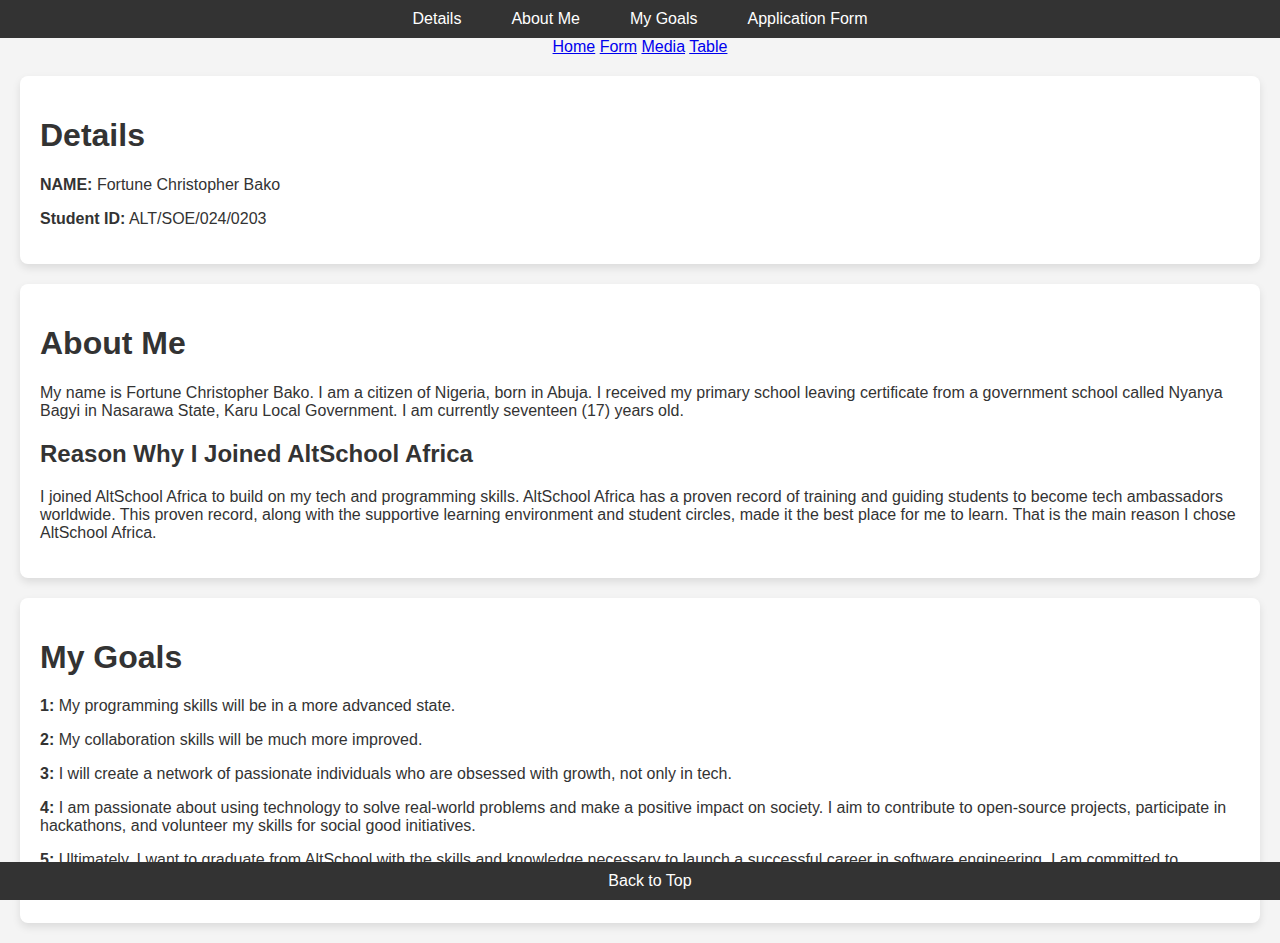
<file: index.html>
<!DOCTYPE html>
<html lang="en">
  <head>
    <meta charset="UTF-8" />
    <meta name="viewport" content="width=device-width, initial-scale=1.0" />
    <title>Assignment 1</title>
    <link rel="stylesheet" href="style.css" />
  </head>
  <body>
    <nav>
      <ul>
        <li><a href="#Details">Details</a></li>
        <li><a href="#ABOUT-ME">About Me</a></li>
        <li><a href="#My-Goals">My Goals</a></li>
        <li><a href="form.html">Application Form</a></li>
      </ul>
    </nav>
    <nav class="link">
      <a href="index.html">Home</a>
      <a href="form.html">Form</a>
      <a href="media.html">Media</a>
      <a href="table.html">Table</a>
    </nav>

    <header>
      <h1 id="Details">Details</h1>
      <p><b>NAME:</b> Fortune Christopher Bako</p>
      <p><b>Student ID:</b> ALT/SOE/024/0203</p>
    </header>

    <section>
      <h1 id="ABOUT-ME">About Me</h1>
      <p>
        My name is Fortune Christopher Bako. I am a citizen of Nigeria, born in
        Abuja. I received my primary school leaving certificate from a
        government school called Nyanya Bagyi in Nasarawa State, Karu Local
        Government. I am currently seventeen (17) years old.
      </p>
      <h2>Reason Why I Joined AltSchool Africa</h2>
      <p>
        I joined AltSchool Africa to build on my tech and programming skills.
        AltSchool Africa has a proven record of training and guiding students to
        become tech ambassadors worldwide. This proven record, along with the
        supportive learning environment and student circles, made it the best
        place for me to learn. That is the main reason I chose AltSchool Africa.
      </p>
    </section>

    <section>
      <h1 id="My-Goals">My Goals</h1>
      <p><b>1:</b> My programming skills will be in a more advanced state.</p>
      <p><b>2:</b> My collaboration skills will be much more improved.</p>
      <p>
        <b>3:</b> I will create a network of passionate individuals who are
        obsessed with growth, not only in tech.
      </p>
      <p>
        <b>4:</b> I am passionate about using technology to solve real-world
        problems and make a positive impact on society. I aim to contribute to
        open-source projects, participate in hackathons, and volunteer my skills
        for social good initiatives.
      </p>
      <p>
        <b>5:</b> Ultimately, I want to graduate from AltSchool with the skills
        and knowledge necessary to launch a successful career in software
        engineering. I am committed to continuous learning and personal growth,
        and I believe that AltSchool will provide me with the resources and
        opportunities to achieve my goals.
      </p>
    </section>

    <footer>
      <a href="#top">Back to Top</a>
    </footer>
  </body>
</html>
</file>
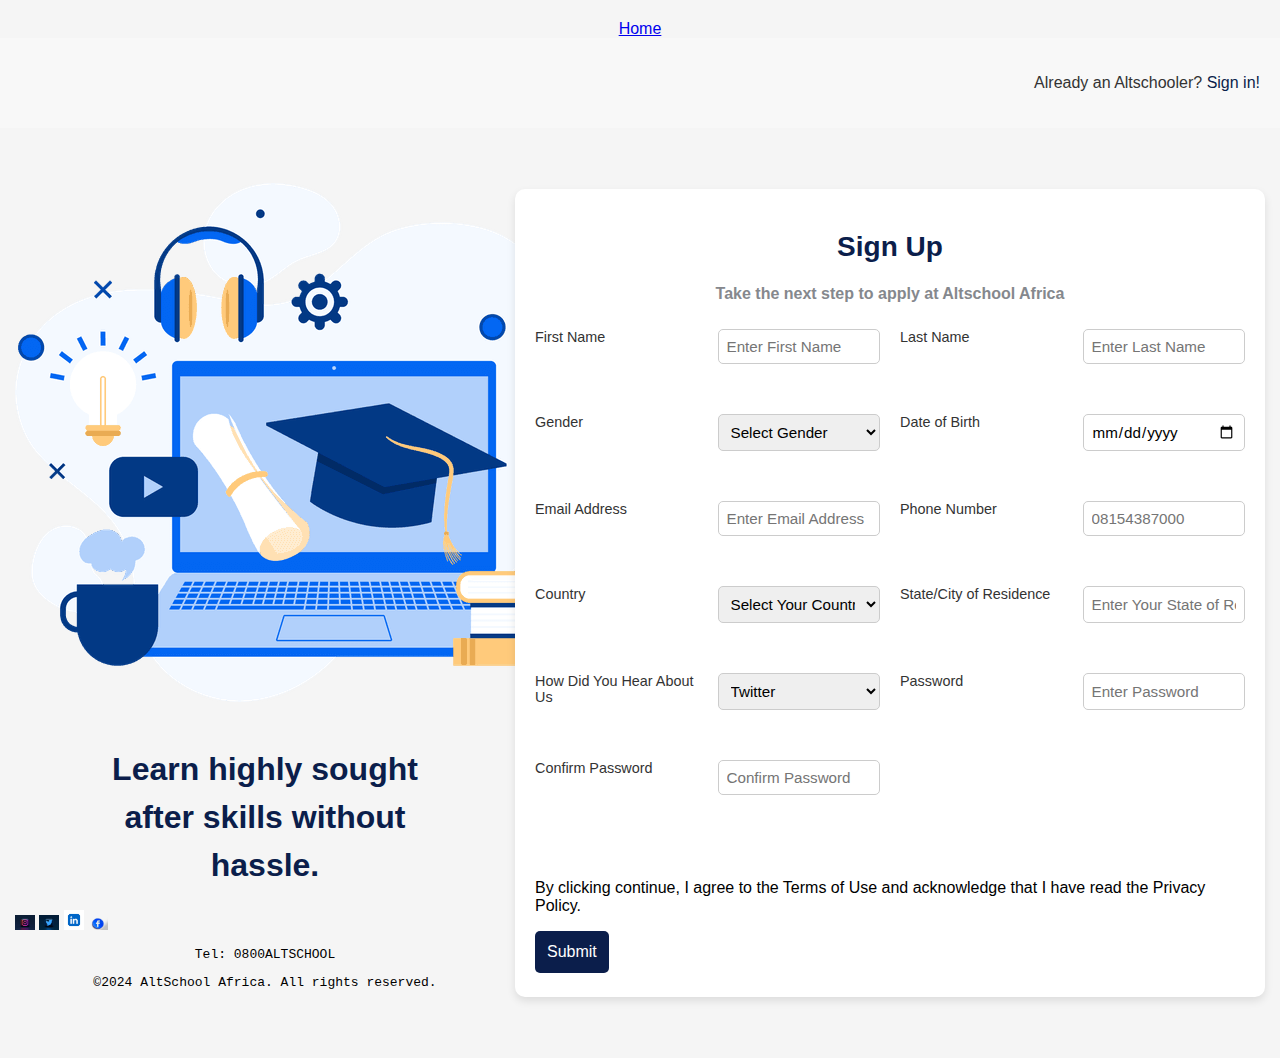
<file: form.html>
<!DOCTYPE html>
<html lang="en">
  <head>
    <meta charset="UTF-8" />
    <meta name="viewport" content="width=device-width, initial-scale=1.0" />
    <title>Application Form</title>
    <link rel="stylesheet" href="form.css" />
  </head>
  <body>
    <nav class="link"><a href="index.html">Home</a></nav>
    <header class="header-container">
      <p class="signin">Already an Altschooler? <a href="">Sign in!</a></p>
    </header>
    <main class="container">
      <section class="section">
        <div class="alt">
          <div class="image-altschool">
            <img
              class="style-image"
              src="image/altschool-photo"
              alt="Check your network well and try again"
            />
          </div>
          <br />
          <h1 class="high-skill">
            Learn highly sought<br />after skills without<br />hassle.
          </h1>
        </div>
        <footer>
          <img src="./image/instargram.jpg" class="social" />
          <img src="./image/twitter.jpg" class="social" />
          <img src="./image/linkedin.png" class="social" />
          <img src="./image/facebook.jpg" class="social" />
          <pre>Tel: 0800ALTSCHOOL</pre>
          <pre>©2024 AltSchool Africa. All rights reserved.</pre>
        </footer>
      </section>
      <section>
        <form method="post" class="form-style">
          <h2 class="signup">Sign Up</h2>
          <h4 class="steps">Take the next step to apply at Altschool Africa</h4>
          <div class="name pair">
            <div>
              <label for="first-name">First Name</label>
              <input
                type="text"
                id="first-name"
                name="first_name"
                placeholder="Enter First Name"
                required
              />
            </div>
            <div>
              <label for="last-name">Last Name</label>
              <input
                type="text"
                id="last-name"
                name="last_name"
                placeholder="Enter Last Name"
                required
              />
            </div>
          </div>
          <div class="pair">
            <div>
              <label for="gender">Gender</label>
              <select id="gender" name="gender" required>
                <option value="">Select Gender</option>
                <option value="male">Male</option>
                <option value="female">Female</option>
              </select>
            </div>
            <div>
              <label for="dob">Date of Birth</label>
              <input type="date" id="dob" name="dob" required />
            </div>
          </div>
          <div class="pair">
            <div>
              <label for="email">Email Address</label>
              <input
                id="email"
                type="email"
                name="email"
                placeholder="Enter Email Address"
                required
              />
            </div>
            <div>
              <label for="phone-number">Phone Number</label>
              <input
                id="phone-number"
                type="tel"
                name="phone_number"
                placeholder="08154387000"
                required
              />
            </div>
          </div>
          <div class="pair">
            <div>
              <label for="country">Country</label>
              <select id="country" name="country" required>
                <option value="">Select Your Country</option>
                <option value="DZ">Algeria</option>
                <option value="AO">Angola</option>
                <option value="BJ">Benin</option>
                <option value="BW">Botswana</option>
                <option value="BF">Burkina Faso</option>
                <option value="BI">Burundi</option>
                <option value="CV">Cabo Verde</option>
                <option value="CM">Cameroon</option>
                <option value="CF">Central African Republic</option>
                <option value="TD">Chad</option>
                <option value="KM">Comoros</option>
                <option value="CG">Congo</option>
                <option value="CD">Congo, Democratic Republic of the</option>
                <option value="CI">Côte d'Ivoire</option>
                <option value="DJ">Djibouti</option>
                <option value="EG">Egypt</option>
                <option value="GQ">Equatorial Guinea</option>
                <option value="ER">Eritrea</option>
                <option value="SZ">Eswatini</option>
                <option value="ET">Ethiopia</option>
                <option value="GA">Gabon</option>
                <option value="GM">Gambia</option>
                <option value="GH">Ghana</option>
                <option value="GN">Guinea</option>
                <option value="GW">Guinea-Bissau</option>
                <option value="KE">Kenya</option>
                <option value="LS">Lesotho</option>
                <option value="LR">Liberia</option>
                <option value="LY">Libya</option>
                <option value="MG">Madagascar</option>
                <option value="MW">Malawi</option>
                <option value="ML">Mali</option>
                <option value="MR">Mauritania</option>
                <option value="MU">Mauritius</option>
                <option value="MA">Morocco</option>
                <option value="MZ">Mozambique</option>
                <option value="NA">Namibia</option>
                <option value="NE">Niger</option>
                <option value="NG">Nigeria</option>
                <option value="RW">Rwanda</option>
                <option value="ST">Sao Tome and Principe</option>
                <option value="SN">Senegal</option>
                <option value="SC">Seychelles</option>
                <option value="SL">Sierra Leone</option>
                <option value="SO">Somalia</option>
                <option value="ZA">South Africa</option>
                <option value="SS">South Sudan</option>
                <option value="SD">Sudan</option>
                <option value="TZ">Tanzania</option>
                <option value="TG">Togo</option>
                <option value="TN">Tunisia</option>
                <option value="UG">Uganda</option>
                <option value="ZM">Zambia</option>
                <option value="ZW">Zimbabwe</option>
              </select>
            </div>
            <div>
              <label for="address">State/City of Residence</label>
              <input
                id="address"
                type="text"
                name="address"
                placeholder="Enter Your State of Residence"
                required
              />
            </div>
          </div>
          <div class="pair">
            <div>
              <label for="referrer">How Did You Hear About Us</label>
              <select id="referrer" name="referrer">
                <option value="1">Twitter</option>
                <option value="2">Facebook</option>
                <option value="3">LinkedIn</option>
                <option value="4">YouTube</option>
                <option value="5">Friend</option>
                <option value="6">WhatsApp</option>
                <option value="7">Instagram</option>
                <option value="8">Billboard</option>
              </select>
            </div>
            <div>
              <label for="password">Password</label>
              <input
                id="password"
                type="password"
                name="password"
                placeholder="Enter Password"
                required
              />
            </div>
          </div>
          <div class="pair">
            <div>
              <label for="confirm-password">Confirm Password</label>
              <input
                id="confirm-password"
                type="password"
                name="confirm_password"
                placeholder="Confirm Password"
                required
              />
            </div>
          </div>
          <br />
          <p>
            By clicking continue, I agree to the Terms of Use and acknowledge
            that I have read the Privacy Policy.
          </p>
          <label>
            <input type="submit" value="Submit" />
          </label>
        </form>
      </section>
    </main>
  </body>
</html>
</file>
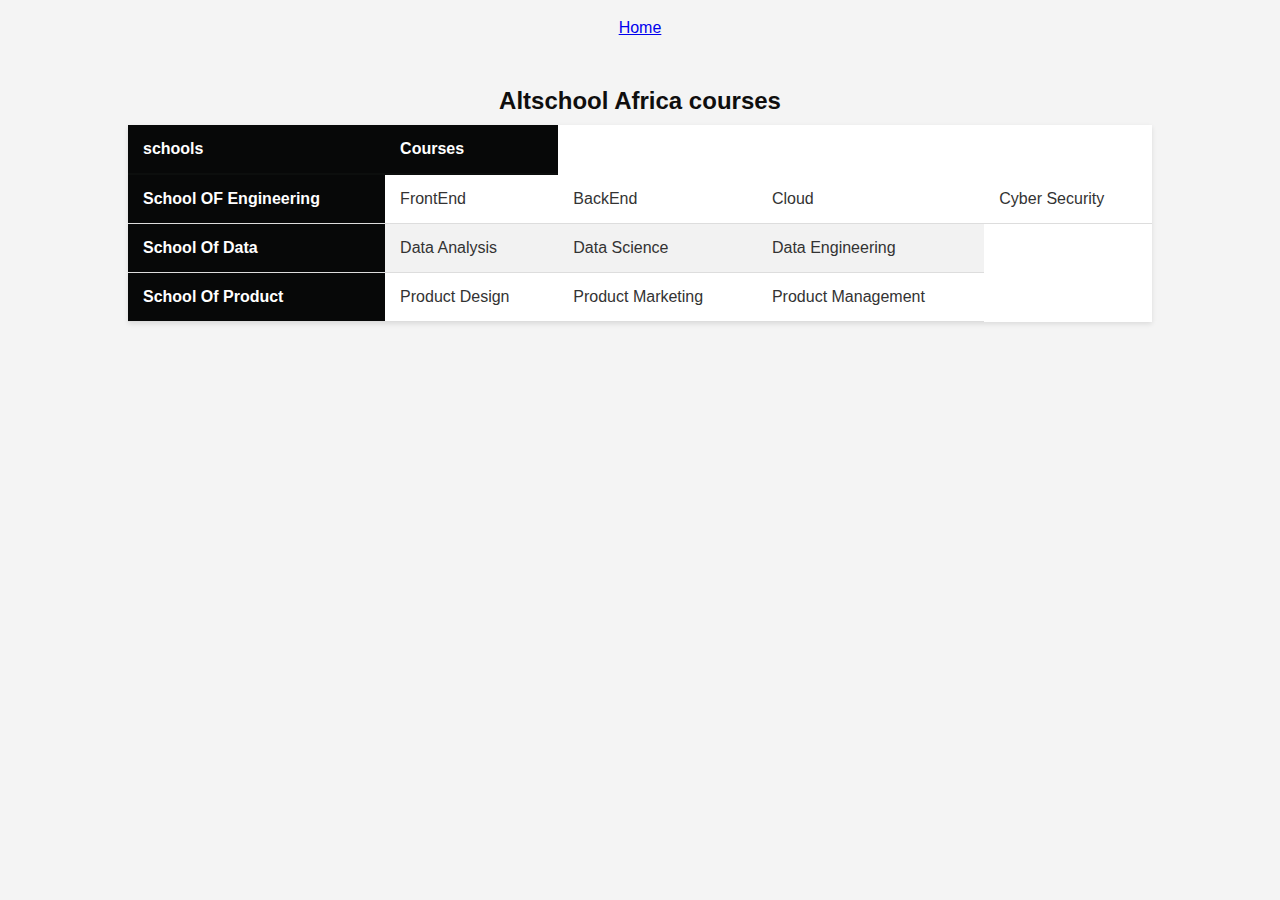
<file: table.html>
<!DOCTYPE html>
<html lang="en">
  <head>
    <meta charset="UTF-8" />
    <meta name="viewport" content="width=device-width, initial-scale=1.0" />
    <title>Altschool Africa courses</title>
    <link rel="stylesheet" href="table.css" />
  </head>
  <body>
    <nav><a href="index.html">Home</a></nav>
    <table>
      <caption>
        <b>Altschool Africa courses</b>
      </caption>
      <thead>
        <th>schools</th>

        <th>Courses</th>
      </thead>
      <tbody>
        <tr>
          <th>School OF Engineering</th>
          <td>FrontEnd</td>
          <td>BackEnd</td>
          <td>Cloud</td>
          <td>Cyber Security</td>
        </tr>
        <tr>
          <th>School Of Data</th>
          <td>Data Analysis</td>
          <td>Data Science</td>
          <td>Data Engineering</td>
        </tr>
        <tr>
          <th>School Of Product</th>
          <td>Product Design</td>
          <td>Product Marketing</td>
          <td>Product Management</td>
        </tr>
      </tbody>
    </table>
  </body>
</html>
</file>
<file: style.css>
body {
    font-family: Arial, sans-serif;
    margin: 0;
    padding: 0;
    background-color: #f4f4f4;
    color: #333;
}


nav ul {
    list-style: none;
    padding: 0;
    background-color: #333;
    margin: 0;
    display: flex;
    justify-content: center;
}

nav ul li {
    margin: 0 15px;
}

nav ul li a {
    color: white;
    text-decoration: none;
    padding: 10px;
    display: block;
}

nav ul li a:hover {
    background-color: #575757;
    border-radius: 5px;
}


header, section {
    padding: 20px;
    margin: 20px;
    background-color: #fff;
    border-radius: 8px;
    box-shadow: 0 4px 8px rgba(0,0,0,0.1);
}

h1, h2 {
    color: #333;
}

.link {
    text-align: center;
    margin-bottom: 20px;
}


footer {
    text-align: center;
    padding: 10px;
    background-color: #333;
    color: white;
    position: fixed;
    width: 100%;
    bottom: 0;
}

footer a {
    color: white;
    text-decoration: none;
}

footer a:hover {
    text-decoration: underline;
}
</file>
<file: form.css>
body {
  font-family: "EuclidLight", sans-serif;
  background-color: #f5f5f5;
  margin: 0;
  padding: 0;
}

.container {
  display: flex;
  justify-content: center;
  align-items: center;
  min-height: 100vh;
  padding: 20px;
}


.header-container {
  text-align: right;
  padding: 20px;
  background-color: #f8f8f8;
}

pre {
  text-align: center;
}

.signin {
  font-size: 1rem;
  color: #333;
}

.signin a {
  color: #0b1e4b;
  text-decoration: none;
}

.signin a:hover {
  text-decoration: underline;
}


.section {
  flex: 1;
  max-width: 500px;
}

.alt {
  text-align: center;
}

.high-skill {
  font-size: 2.25rem;
  font-weight: bold;
  line-height: 1.5;
  color: #0b1e4b;
}

.form-style {
  background: #ffffff;
  padding: 30px;
  border-radius: 10px;
  box-shadow: 0px 4px 8px rgba(0, 0, 0, 0.1);
  max-width: 800px;
  margin: auto;
}

.signup {
  font-size: 1.75rem;
  font-family: "AlmarenaDisplayBold", sans-serif;
  color: rgb(11, 30, 75);
  line-height: 30px;
  margin-bottom: 10px;
  text-align: center;
}

.steps {
  font-size: 1rem;
  font-family: "EuclidLight", sans-serif;
  color: rgb(133, 136, 141);
  line-height: 20px;
  margin-bottom: 25px;
  text-align: center;
}

.name,
.pair,
.form-style div {
  display: grid;
  grid-template-columns: repeat(2, 1fr);
  gap: 20px;
  margin-bottom: 20px;
}

label {
  font-family: "EuclidLight", sans-serif;
  font-size: 0.9rem;
  color: #333;
  margin-bottom: 4px;
  display: inline-block;
}

input[type="text"],
input[type="email"],
input[type="tel"],
input[type="password"],
input[type="date"],
select {
  width: 100%;
  padding: 8px;
  border: 1px solid #ccc;
  border-radius: 5px;
  font-size: 0.95rem;
  font-family: "EuclidLight", sans-serif;
  box-sizing: border-box;
  margin-bottom: 10px;
}

input[type="submit"] {
  background-color: rgb(11, 30, 75);
  color: #ffffff;
  padding: 12px;
  border: none;
  border-radius: 5px;
  font-size: 1rem;
  font-family: "AlmarenaDisplayBold", sans-serif;
  cursor: pointer;
  width: 100%;
}

input[type="submit"]:hover {
  background-color: rgb(8, 24, 60);
}

.social {
  width: 25px;
}

nav {
  text-align: center;
  margin-top: 20px;
}


@media (max-width: 1200px) {
  .form-style {
    max-width: 90%;
    padding: 25px;
  }
}

@media (min-width: 1024px) {
  .container {
    padding: 15px;
  }

  .form-style {
    padding: 20px;
  }

  .high-skill {
    font-size: 2rem;
  }

  .social {
    width: 20px;
  }
}

@media (max-width: 767px) {
  .name,
  .pair,
  .form-style div {
    grid-template-columns: 1fr;
  }

  .form-style {
    padding: 20px;
  }

  .high-skill {
    font-size: 1.75rem;
  }

  .social {
    width: 18px;
  }
}

@media (max-width: 480px) {
  .high-skill {
    font-size: 1.5rem;
  }

  .form-style {
    padding: 15px;
  }

  .social {
    width: 16px;
  }
}

@media (max-width: 320px) {
  .form-style {
    padding: 10px;
  }

  .high-skill {
    font-size: 1.25rem;
  }

  .social {
    width: 14px;
  }
}
</file>
<file: table.css>
body {
  font-family: Arial, sans-serif;
  background-color: #f4f4f4;
  color: #333;
  margin: 0;
  padding: 0;
}

table {
  width: 80%;
  margin: 50px auto;
  border-collapse: collapse;
  background-color: #fff;
  box-shadow: 0 2px 5px rgba(0, 0, 0, 0.1);
}

caption {
  font-size: 1.5em;
  margin-bottom: 10px;
  color: #0f0e0e;
}

th,
td {
  padding: 15px;
  text-align: left;
  border-bottom: 1px solid #ddd;
}

th {
  background-color: #070808;
  color: white;
}

tr:nth-child(even) {
  background-color: #f2f2f2;
}

tr:hover {
  background-color: #f5f5f5;
}

thead th {
  border-bottom: 2px solid #0c0e0d;
}
 
nav {
  text-align: center;
  margin-top: 19px;
}
</file>
